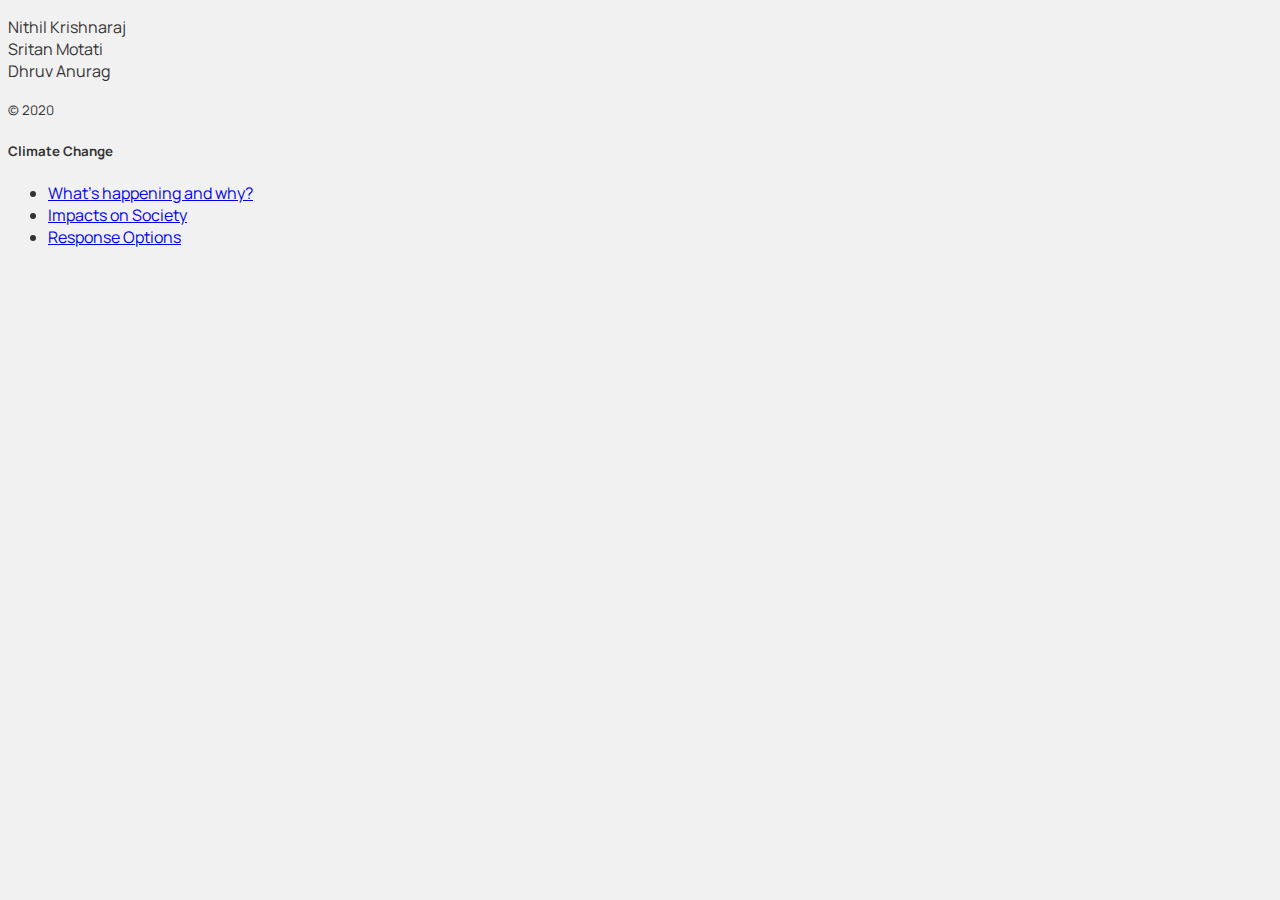
<file: footer/index.html>
<!DOCTYPE html>
<html>
    <head>
        <title>Error</title>
        <link rel="stylesheet" href="../style.css">
    </head>
    <body>
        
        <footer class="container pt-4 my-md-5 pt-md-5 border-top footer">
            <div class="row">
              <div class="col-12 col-md">
                <p>Nithil Krishnaraj
                    <br>
                    Sritan Motati
                    <br>
                    Dhruv Anurag
                </p>
                <small class="d-block mb-3 text-muted">&copy; 2020</small>
              </div>
              <div class="col-6 col-md">
                <h5>Climate Change</h5>
                <ul class="list-unstyled text-small">
                  <li><a class="text-muted" href="https://realtechnerd.github.io/climatechange/whatshappening/index.html">What's happening and why?</a></li>
                  <li><a class="text-muted" href="https://realtechnerd.github.io/climatechange/impact/index.html">Impacts on Society</a></li>
                  <li><a class="text-muted" href="https://realtechnerd.github.io/climatechange/response/index.html">Response Options</a></li>
                </ul>
              </div>
          </footer>
        </div>

    </body>
</html>
</file>
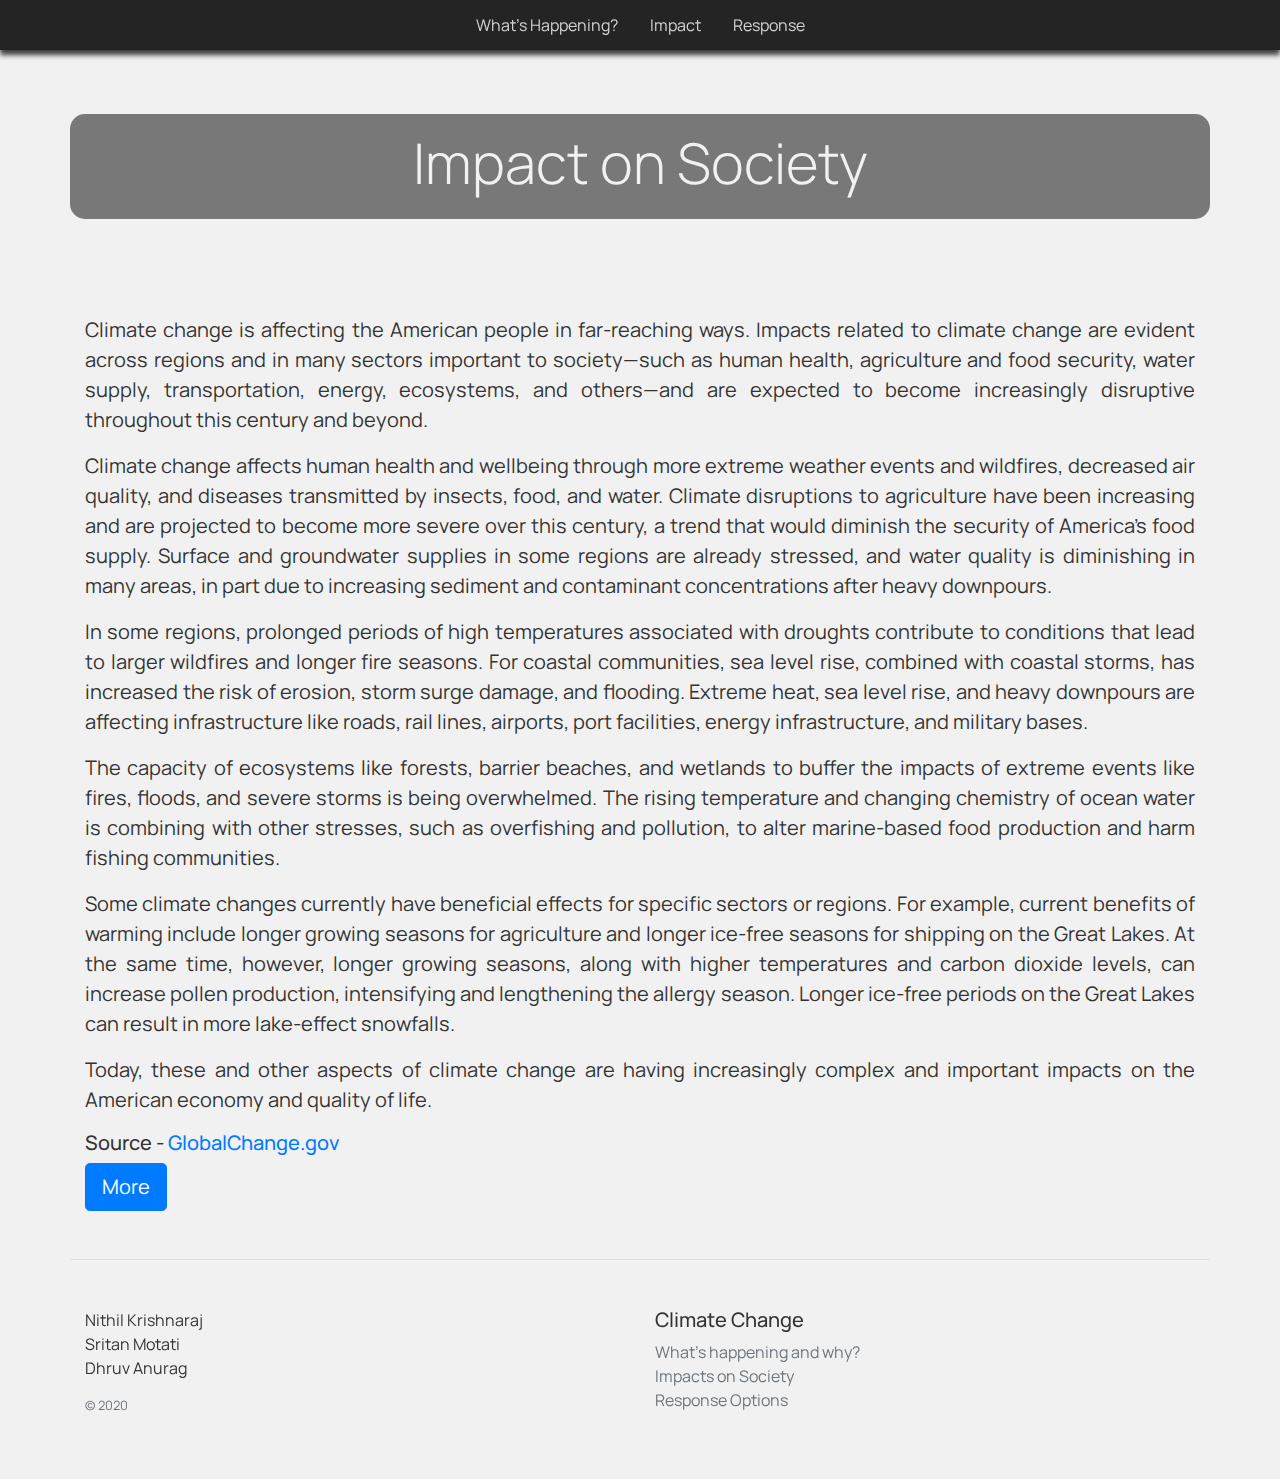
<file: impact/index.html>
<!DOCTYPE html>
<html lang="en">
<head>
  <link rel='icon' href='https://realtechnerd.github.io/assets/miscimages/rtnlog.jpeg'>
    <link rel="stylesheet" href="https://stackpath.bootstrapcdn.com/bootstrap/4.5.2/css/bootstrap.min.css" integrity="sha384-JcKb8q3iqJ61gNV9KGb8thSsNjpSL0n8PARn9HuZOnIxN0hoP+VmmDGMN5t9UJ0Z" crossorigin="anonymous">
    <meta charset="UTF-8">
    <meta name="viewport" content="width=device-width, initial-scale=1.0">
    <title>Document</title>
    <link rel="stylesheet" href="../style.css">
</head>
<body onload="includeHTML();">
    <div w3-include-html="../navbar/index.html" class="sticky-top"></div>

    <div class="jumbotron jumbotron-fluid">
        <div class="container" style="border-radius:15px;backdrop-filter: blur(25px);color:#f1f1f1;padding:15px;background-color:rgba(0,0,0,0.5);">
          <h1 class="display-4">Impact on Society</h1>
        </div>
      </div>
    <div class="container" style="color: #333;text-align: justify;font-size: 15pt;">
        <p>Climate change is affecting the American people in far-reaching ways. Impacts related to climate change are evident across regions and in many sectors important to society—such as human health, agriculture and food security, water supply, transportation, energy, ecosystems, and others—and are expected to become increasingly disruptive throughout this century and beyond.</p>
        
        <p>Climate change affects human health and wellbeing through more extreme weather events and wildfires, decreased air quality, and diseases transmitted by insects, food, and water. Climate disruptions to agriculture have been increasing and are projected to become more severe over this century, a trend that would diminish the security of America’s food supply. Surface and groundwater supplies in some regions are already stressed, and water quality is diminishing in many areas, in part due to increasing sediment and contaminant concentrations after heavy downpours.</p>
        
        <p>In some regions, prolonged periods of high temperatures associated with droughts contribute to conditions that lead to larger wildfires and longer fire seasons. For coastal communities, sea level rise, combined with coastal storms, has increased the risk of erosion, storm surge damage, and flooding. Extreme heat, sea level rise, and heavy downpours are affecting infrastructure like roads, rail lines, airports, port facilities, energy infrastructure, and military bases.</p>
        
        <p>The capacity of ecosystems like forests, barrier beaches, and wetlands to buffer the impacts of extreme events like fires, floods, and severe storms is being overwhelmed. The rising temperature and changing chemistry of ocean water is combining with other stresses, such as overfishing and pollution, to alter marine-based food production and harm fishing communities.</p>
        
        <p>Some climate changes currently have beneficial effects for specific sectors or regions. For example, current benefits of warming include longer growing seasons for agriculture and longer ice-free seasons for shipping on the Great Lakes. At the same time, however, longer growing seasons, along with higher temperatures and carbon dioxide levels, can increase pollen production, intensifying and lengthening the allergy season. Longer ice-free periods on the Great Lakes can result in more lake-effect snowfalls.</p>
        
        <p>Today, these and other aspects of climate change are having increasingly complex and important impacts on the American economy and quality of life.</p>
        <h5>Source - <a href="https://www.globalchange.gov/" target="_blank">GlobalChange.gov</a></h5>
        <a href="https://realtechnerd.github.io/climatechange/response/index.html" class="btn btn-primary btn-lg">More</a>
    </div>
    <div w3-include-html="../footer/index.html" class="sticky-top"></div>
    <script src="../script.js"></script>
    <script src="https://code.jquery.com/jquery-3.5.1.slim.min.js" integrity="sha384-DfXdz2htPH0lsSSs5nCTpuj/zy4C+OGpamoFVy38MVBnE+IbbVYUew+OrCXaRkfj" crossorigin="anonymous"></script>
    <script src="https://cdn.jsdelivr.net/npm/popper.js@1.16.1/dist/umd/popper.min.js" integrity="sha384-9/reFTGAW83EW2RDu2S0VKaIzap3H66lZH81PoYlFhbGU+6BZp6G7niu735Sk7lN" crossorigin="anonymous"></script>
    <script src="https://stackpath.bootstrapcdn.com/bootstrap/4.5.2/js/bootstrap.min.js" integrity="sha384-B4gt1jrGC7Jh4AgTPSdUtOBvfO8shuf57BaghqFfPlYxofvL8/KUEfYiJOMMV+rV" crossorigin="anonymous"></script>
</body>
</html>
</file>
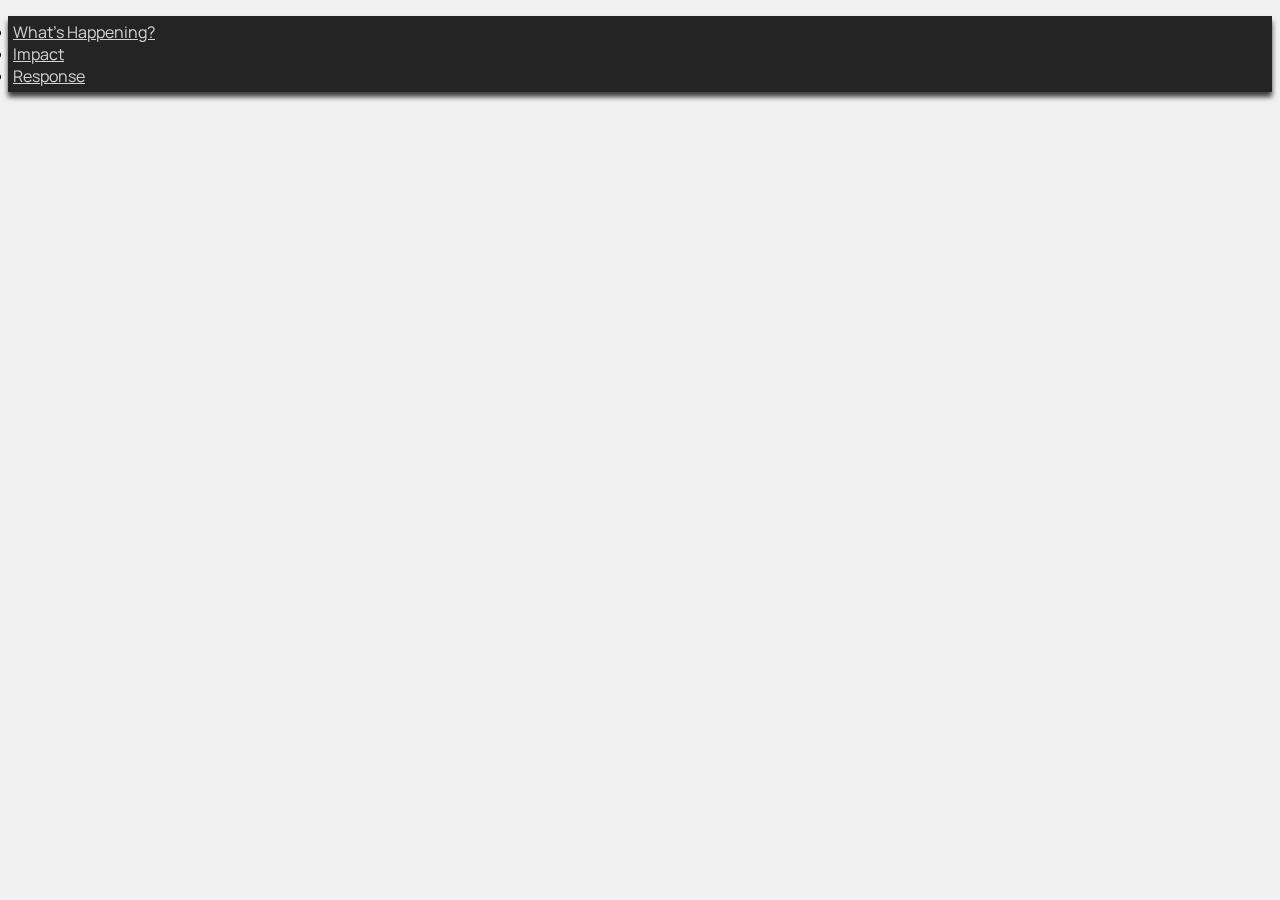
<file: navbar/index.html>
<!DOCTYPE html>
<html lang="en">
<head>
    <meta charset="UTF-8">
    <meta name="viewport" content="width=device-width, initial-scale=1.0">
    <title>Navbar</title>
    <link rel="stylesheet" href="../style.css">
</head>
<body>
    <ul class="nav justify-content-center">
        <li class="nav-item">
          <a class="nav-link" href="https://realtechnerd.github.io/climatechange/whatshappening/index.html">What's Happening?</a>
        </li>
        <li class="nav-item">
          <a class="nav-link" href="https://realtechnerd.github.io/climatechange/impact/index.html">Impact</a>
        </li>
        <li class="nav-item">
          <a class="nav-link" href="https://realtechnerd.github.io/climatechange/response/index.html">Response</a>
        </li>
      </ul>
</body>
</html>
</file>
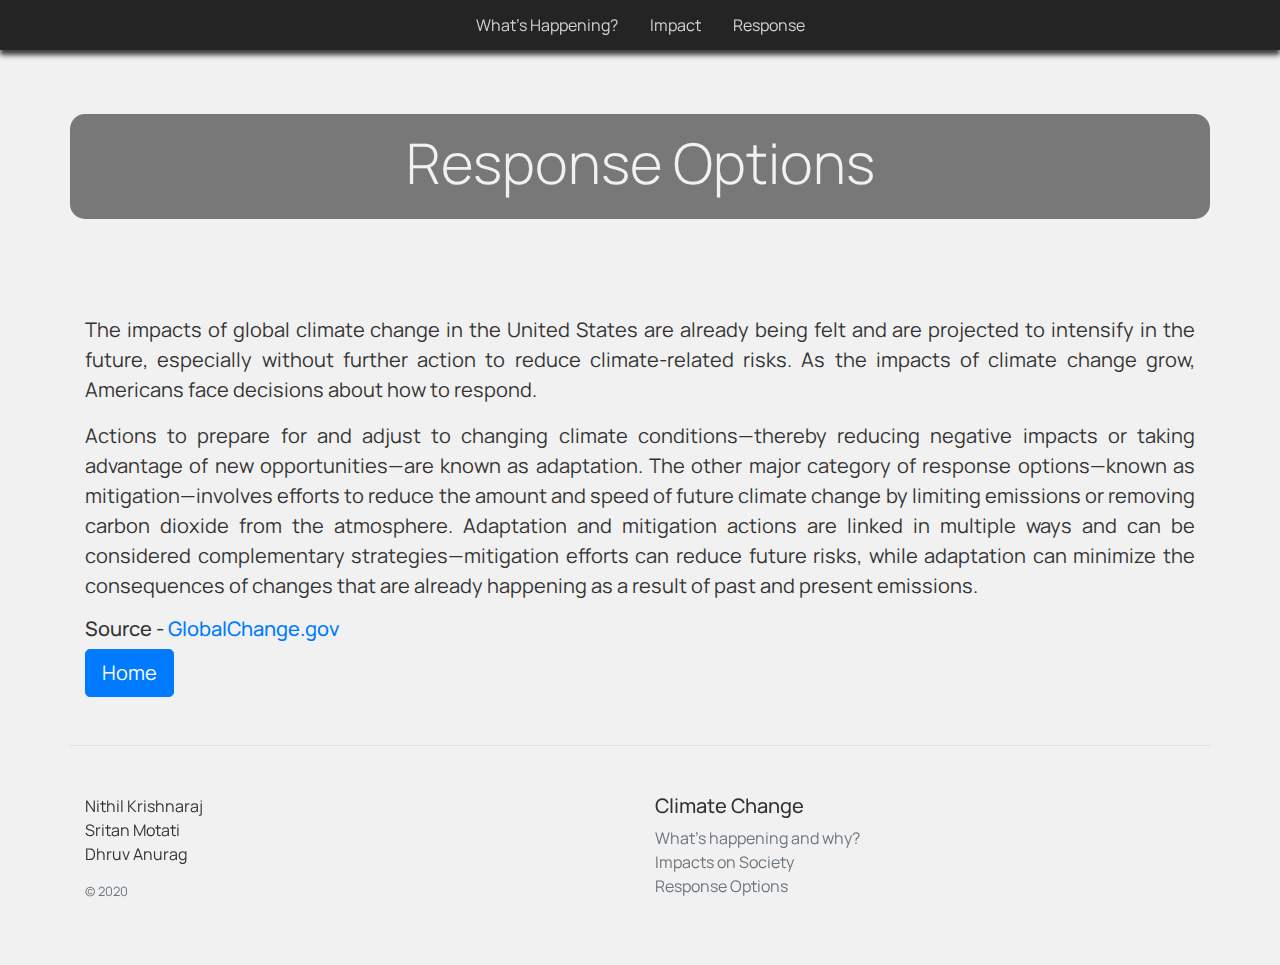
<file: response/index.html>
<!DOCTYPE html>
<html lang="en">
<head>
  <link rel='icon' href='https://realtechnerd.github.io/assets/miscimages/rtnlog.jpeg'>
    <link rel="stylesheet" href="https://stackpath.bootstrapcdn.com/bootstrap/4.5.2/css/bootstrap.min.css" integrity="sha384-JcKb8q3iqJ61gNV9KGb8thSsNjpSL0n8PARn9HuZOnIxN0hoP+VmmDGMN5t9UJ0Z" crossorigin="anonymous">
    <meta charset="UTF-8">
    <meta name="viewport" content="width=device-width, initial-scale=1.0">
    <title>Document</title>
    <link rel="stylesheet" href="../style.css">
</head>
<body onload="includeHTML();">
    <div w3-include-html="../navbar/index.html" class="sticky-top"></div>

    <div class="jumbotron jumbotron-fluid">
        <div class="container" style="border-radius:15px;backdrop-filter: blur(25px);color:#f1f1f1;padding:15px;background-color:rgba(0,0,0,0.5);">
          <h1 class="display-4">Response Options</h1>
        </div>
      </div>
    <div class="container" style="color: #333;text-align: justify;font-size: 15pt;">
        <p>The impacts of global climate change in the United States are already being felt and are projected to intensify in the future, especially without further action to reduce climate-related risks. As the impacts of climate change grow, Americans face decisions about how to respond.</p>
        
        <p>Actions to prepare for and adjust to changing climate conditions—thereby reducing negative impacts or taking advantage of new opportunities—are known as adaptation. The other major category of response options—known as mitigation—involves efforts to reduce the amount and speed of future climate change by limiting emissions or removing carbon dioxide from the atmosphere. Adaptation and mitigation actions are linked in multiple ways and can be considered complementary strategies—mitigation efforts can reduce future risks, while adaptation can minimize the consequences of changes that are already happening as a result of past and present emissions.</p>
        <h5>Source - <a href="https://www.globalchange.gov/" target="_blank">GlobalChange.gov</a></h5>
        <a href="https://realtechnerd.github.io/climatechange/" class="btn btn-primary btn-lg">Home</a>
    </div>
    <div w3-include-html="../footer/index.html" class="sticky-top"></div>
    <script src="../script.js"></script>
    <script src="https://code.jquery.com/jquery-3.5.1.slim.min.js" integrity="sha384-DfXdz2htPH0lsSSs5nCTpuj/zy4C+OGpamoFVy38MVBnE+IbbVYUew+OrCXaRkfj" crossorigin="anonymous"></script>
    <script src="https://cdn.jsdelivr.net/npm/popper.js@1.16.1/dist/umd/popper.min.js" integrity="sha384-9/reFTGAW83EW2RDu2S0VKaIzap3H66lZH81PoYlFhbGU+6BZp6G7niu735Sk7lN" crossorigin="anonymous"></script>
    <script src="https://stackpath.bootstrapcdn.com/bootstrap/4.5.2/js/bootstrap.min.js" integrity="sha384-B4gt1jrGC7Jh4AgTPSdUtOBvfO8shuf57BaghqFfPlYxofvL8/KUEfYiJOMMV+rV" crossorigin="anonymous"></script>
</body>
</html>
</file>
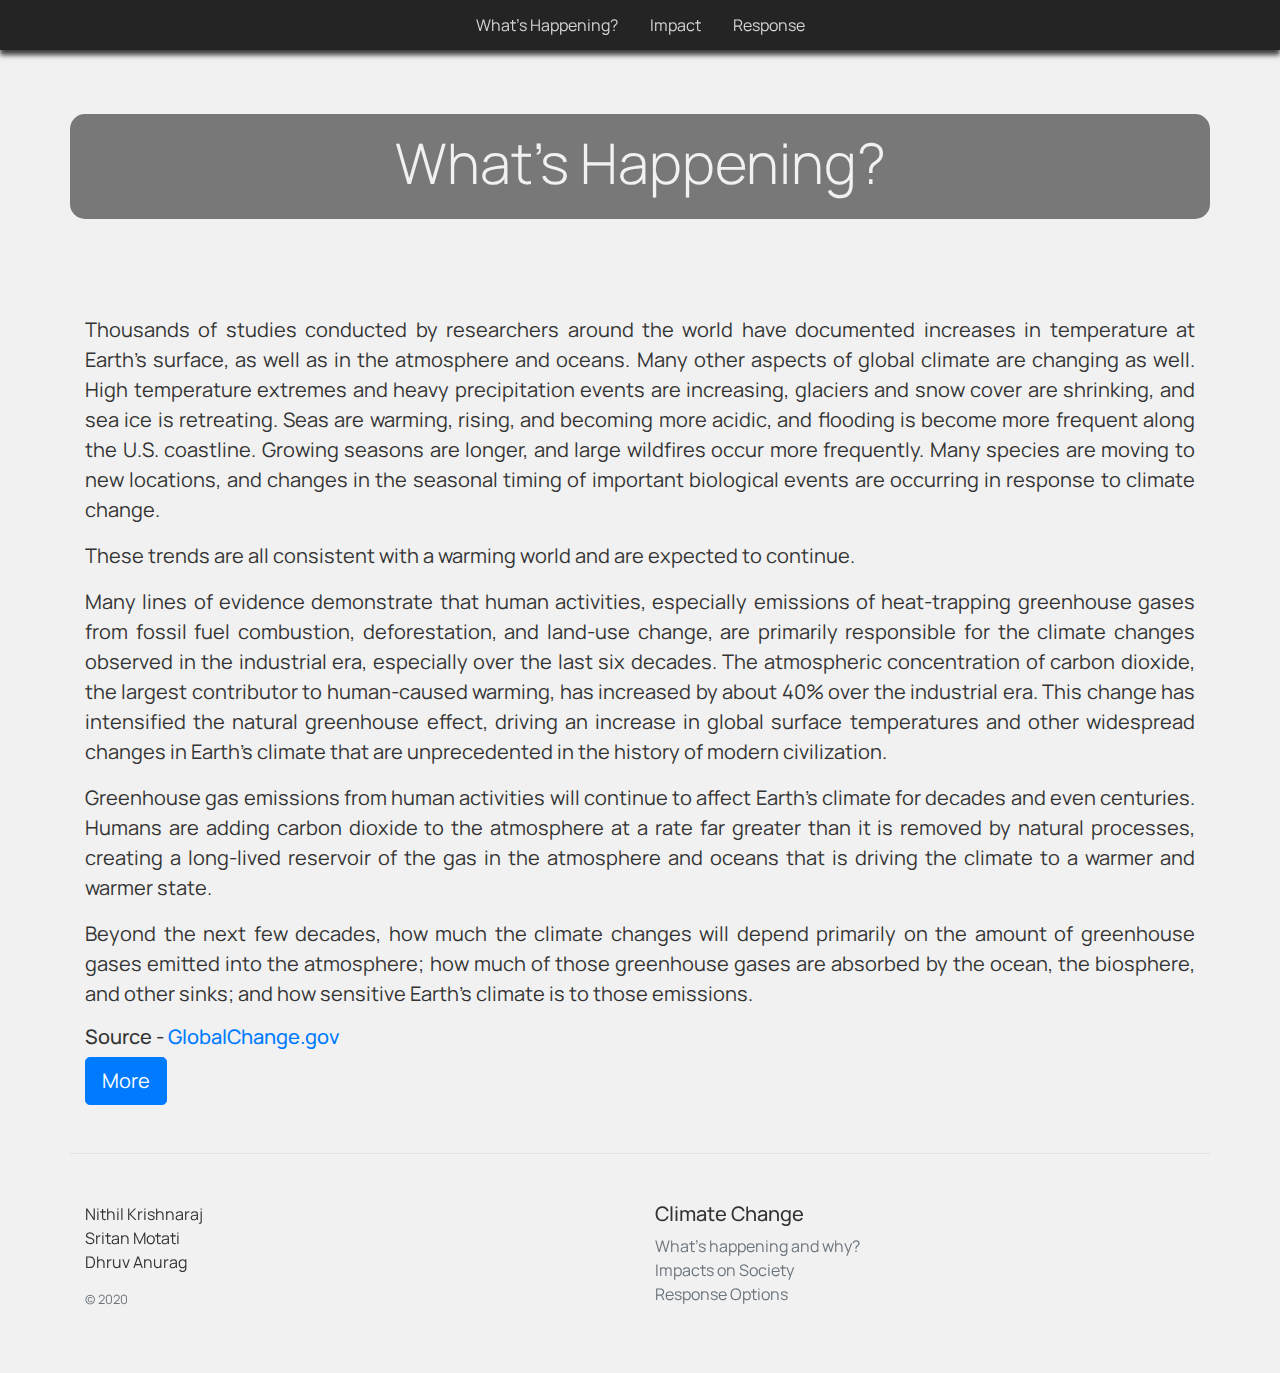
<file: whatshappening/index.html>
<!DOCTYPE html>
<html lang="en">
<head>
    <link rel='icon' href='https://realtechnerd.github.io/assets/miscimages/rtnlog.jpeg'>
    <link rel="stylesheet" href="https://stackpath.bootstrapcdn.com/bootstrap/4.5.2/css/bootstrap.min.css" integrity="sha384-JcKb8q3iqJ61gNV9KGb8thSsNjpSL0n8PARn9HuZOnIxN0hoP+VmmDGMN5t9UJ0Z" crossorigin="anonymous">
    <meta charset="UTF-8">
    <meta name="viewport" content="width=device-width, initial-scale=1.0">
    <title>Document</title>
    <link rel="stylesheet" href="../style.css">
</head>
<body onload="includeHTML();">
    <div w3-include-html="../navbar/index.html" class="sticky-top"></div>

    <div class="jumbotron jumbotron-fluid">
        <div class="container" style="border-radius:15px;backdrop-filter: blur(25px);color:#f1f1f1;padding:15px;background-color:rgba(0,0,0,0.5);">
          <h1 class="display-4">What's Happening?</h1>
        </div>
      </div>
    <div class="container" style="color: #333;text-align: justify;font-size: 15pt;">
        <p>Thousands of studies conducted by researchers around the world have documented increases in temperature at Earth’s surface, as well as in the atmosphere and oceans.
            Many other aspects of global climate are changing as well.
            High temperature extremes and heavy precipitation events are increasing, glaciers and snow cover are shrinking, and sea ice is retreating.
            Seas are warming, rising, and becoming more acidic, and flooding is become more frequent along the U.S. coastline.
            Growing seasons are longer, and large wildfires occur more frequently.
            Many species are moving to new locations, and changes in the seasonal timing of important biological events are occurring in response to climate change.</p>
        
        <p>These trends are all consistent with a warming world and are expected to continue.</p>
        
        <p>Many lines of evidence demonstrate that human activities, especially emissions of heat-trapping greenhouse gases from fossil fuel combustion, deforestation, and land-use change, are primarily responsible for the climate changes observed in the industrial era, especially over the last six decades. The atmospheric concentration of carbon dioxide, the largest contributor to human-caused warming, has increased by about 40% over the industrial era. This change has intensified the natural greenhouse effect, driving an increase in global surface temperatures and other widespread changes in Earth’s climate that are unprecedented in the history of modern civilization.</p>
        
        <p>Greenhouse gas emissions from human activities will continue to affect Earth’s climate for decades and even centuries. Humans are adding carbon dioxide to the atmosphere at a rate far greater than it is removed by natural processes, creating a long-lived reservoir of the gas in the atmosphere and oceans that is driving the climate to a warmer and warmer state.</p>
        
        <p>Beyond the next few decades, how much the climate changes will depend primarily on the amount of greenhouse gases emitted into the atmosphere; how much of those greenhouse gases are absorbed by the ocean, the biosphere, and other sinks; and how sensitive Earth’s climate is to those emissions.</p>
        <h5>Source - <a href="https://www.globalchange.gov/" target="_blank">GlobalChange.gov</a></h5>
        <a href="https://realtechnerd.github.io/climatechange/impact/index.html" class="btn btn-primary btn-lg">More</a>
    </div>
    <div w3-include-html="../footer/index.html" class="sticky-top"></div>
    <script src="../script.js"></script>
    <script src="https://code.jquery.com/jquery-3.5.1.slim.min.js" integrity="sha384-DfXdz2htPH0lsSSs5nCTpuj/zy4C+OGpamoFVy38MVBnE+IbbVYUew+OrCXaRkfj" crossorigin="anonymous"></script>
    <script src="https://cdn.jsdelivr.net/npm/popper.js@1.16.1/dist/umd/popper.min.js" integrity="sha384-9/reFTGAW83EW2RDu2S0VKaIzap3H66lZH81PoYlFhbGU+6BZp6G7niu735Sk7lN" crossorigin="anonymous"></script>
    <script src="https://stackpath.bootstrapcdn.com/bootstrap/4.5.2/js/bootstrap.min.js" integrity="sha384-B4gt1jrGC7Jh4AgTPSdUtOBvfO8shuf57BaghqFfPlYxofvL8/KUEfYiJOMMV+rV" crossorigin="anonymous"></script>
</body>
</html>
</file>
<file: style.css>
@import url('https://fonts.googleapis.com/css2?family=Manrope:wght@200;300;400;500;600;700;800&display=swap');
body {
  background-color: #f1f1f1 !important;
  font-family: Manrope;
}
.nav {
  background-color: rgba(0,0,0,0.85);
  padding: 5px;
  backdrop-filter: blur(5px);
  box-shadow: 0px 5px 5px 0px rgba(0,0,0,0.75);
  font-family: Manrope;
}
.nav-link {
  color: #d3d3d3;
  transition: 0.2s;
}
.nav-link:hover {
  color: white;
}
.jumbotron {
  border-radius: 0px;
  background-color: rgba(251,251,251,0.03);
  color: #d3d3d3;
  text-align: center;
  font-family: Manrope;
  backdrop-filter: blur(5px);
  background-image: url(https://www.sciencealert.com/images/2020-02/processed/climate_change_topic_1024.jpg);
}
.facts {
  border-top: 0px;
  background-color: transparent;
  backdrop-filter: blur(10px);
}
.footer {
  color: #333;
}
</file>
